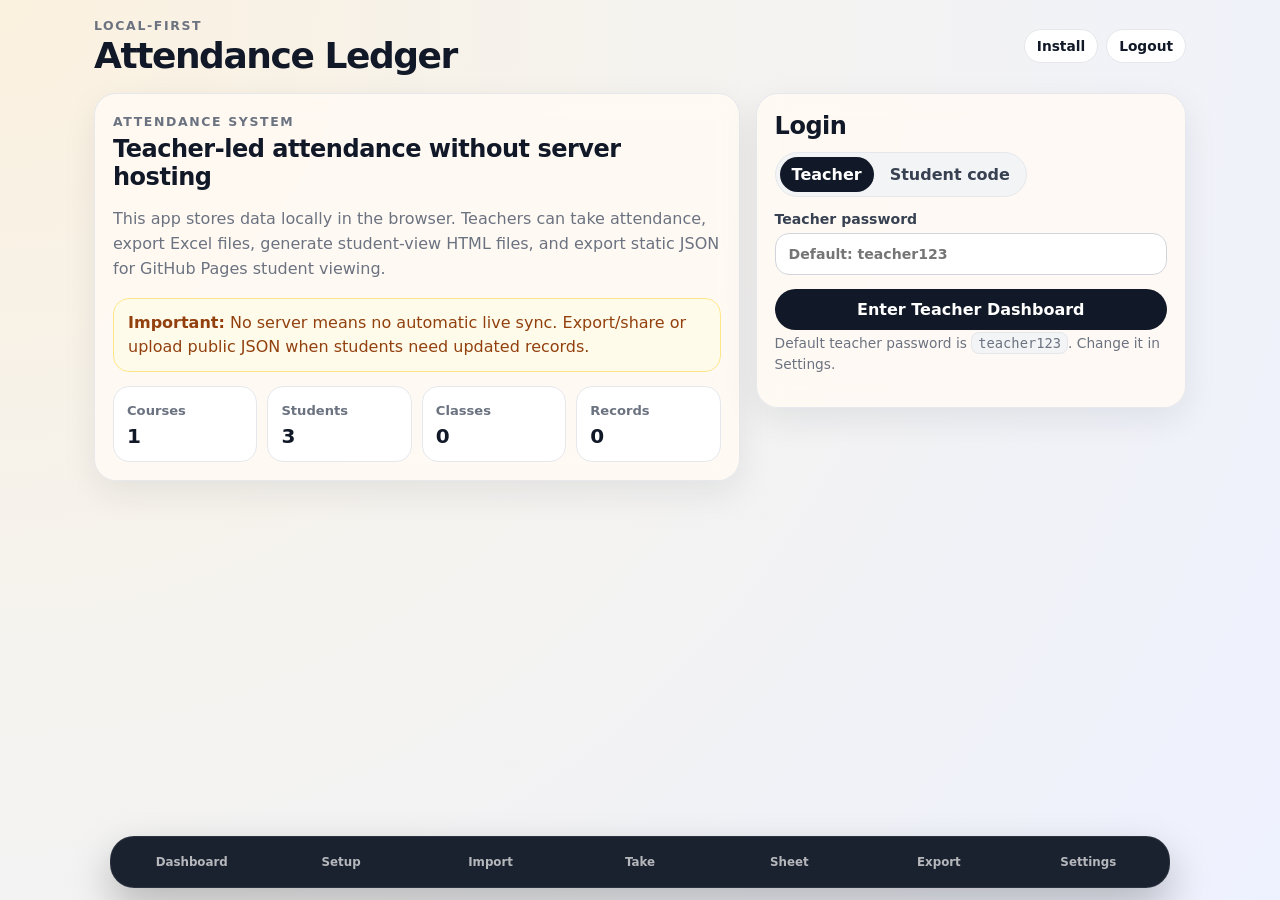
<file: index.html>
<!doctype html>
<html lang="en">
<head>
  <meta charset="utf-8" />
  <meta name="viewport" content="width=device-width, initial-scale=1, viewport-fit=cover" />
  <meta name="theme-color" content="#111827" />
  <title>Attendance Ledger PWA</title>
  <link rel="manifest" href="manifest.json" />
  <link rel="icon" href="assets/icon-192.png" />
  <link rel="apple-touch-icon" href="assets/icon-192.png" />
  <link rel="stylesheet" href="styles.css" />
</head>
<body>
  <div id="app" class="app-shell">
    <header class="topbar">
      <div>
        <p class="eyebrow">Local-first</p>
        <h1>Attendance Ledger</h1>
      </div>
      <div class="top-actions">
        <button id="installBtn" class="ghost small" hidden>Install</button>
        <button id="logoutBtn" class="ghost small" hidden>Logout</button>
      </div>
    </header>

    <main id="main" class="main"></main>

    <nav id="bottomNav" class="bottom-nav" hidden>
      <button data-route="dashboard">Dashboard</button>
      <button data-route="setup">Setup</button>
      <button data-route="import">Import</button>
      <button data-route="take">Take</button>
      <button data-route="sheet">Sheet</button>
      <button data-route="export">Export</button>
      <button data-route="settings">Settings</button>
    </nav>
  </div>

  <div id="toast" class="toast" aria-live="polite"></div>
  <script src="app.js"></script>
</body>
</html>
</file>
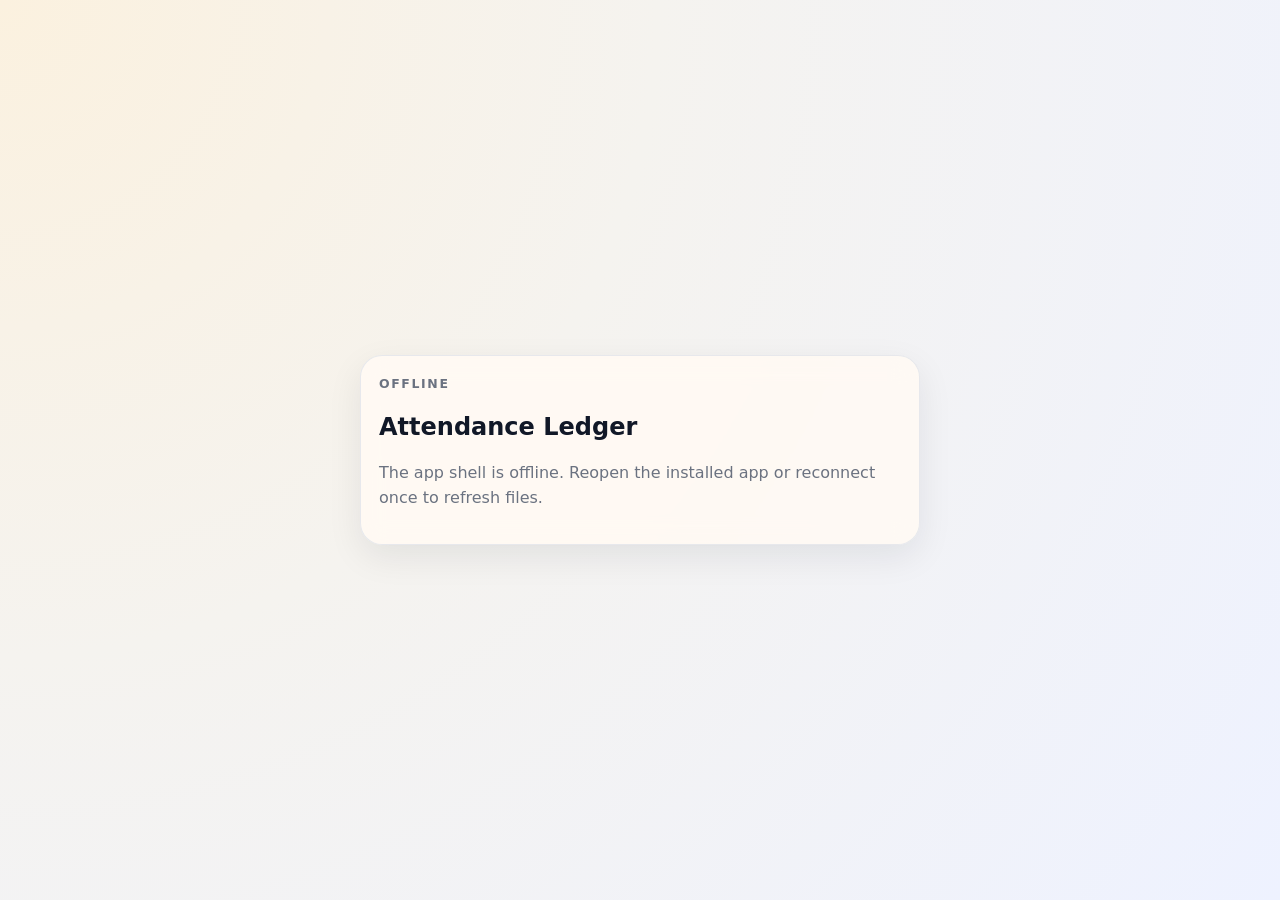
<file: offline.html>
<!doctype html>
<html lang="en">
<head>
  <meta charset="utf-8" />
  <meta name="viewport" content="width=device-width, initial-scale=1" />
  <title>Attendance Ledger Offline</title>
  <link rel="stylesheet" href="styles.css" />
</head>
<body>
  <main class="main offline-card">
    <section class="card">
      <p class="eyebrow">Offline</p>
      <h1>Attendance Ledger</h1>
      <p>The app shell is offline. Reopen the installed app or reconnect once to refresh files.</p>
    </section>
  </main>
</body>
</html>
</file>
<file: styles.css>
:root {
  --bg: #f5f3ef;
  --card: #fffaf3;
  --card-2: #ffffff;
  --text: #111827;
  --muted: #6b7280;
  --line: #e5e7eb;
  --primary: #111827;
  --primary-soft: #e8e1d7;
  --good: #166534;
  --warn: #92400e;
  --bad: #991b1b;
  --info: #1d4ed8;
  --shadow: 0 12px 35px rgba(17, 24, 39, .08);
  --radius: 22px;
}

* { box-sizing: border-box; }
html, body { margin: 0; padding: 0; min-height: 100%; }
body {
  font-family: Inter, ui-sans-serif, system-ui, -apple-system, BlinkMacSystemFont, "Segoe UI", sans-serif;
  background: radial-gradient(circle at top left, #fbf1df, var(--bg) 42%, #eef2ff 100%);
  color: var(--text);
}
button, input, select, textarea { font: inherit; }
button { cursor: pointer; }
.hidden { display: none !important; }
.app-shell { max-width: 1120px; min-height: 100vh; margin: 0 auto; padding: 18px 14px 98px; }
.topbar { display: flex; justify-content: space-between; gap: 12px; align-items: center; margin-bottom: 18px; }
.topbar h1 { margin: 0; font-size: clamp(1.55rem, 4vw, 2.25rem); line-height: 1.05; letter-spacing: -.04em; }
.eyebrow { margin: 0 0 4px; font-size: .78rem; text-transform: uppercase; letter-spacing: .13em; color: var(--muted); font-weight: 800; }
.top-actions { display: flex; gap: 8px; align-items: center; }
.main { display: grid; gap: 16px; }
.card {
  background: rgba(255, 250, 243, .92);
  border: 1px solid rgba(229, 231, 235, .9);
  border-radius: var(--radius);
  box-shadow: var(--shadow);
  padding: 18px;
  backdrop-filter: blur(12px);
}
.card.flat { box-shadow: none; background: var(--card-2); }
.card h2, .card h3 { margin: 0 0 12px; letter-spacing: -.02em; }
.card p { color: var(--muted); line-height: 1.55; }
.grid { display: grid; gap: 14px; }
.grid.two { grid-template-columns: repeat(2, minmax(0, 1fr)); }
.grid.three { grid-template-columns: repeat(3, minmax(0, 1fr)); }
.grid.four { grid-template-columns: repeat(4, minmax(0, 1fr)); }
@media (max-width: 760px) { .grid.two, .grid.three, .grid.four { grid-template-columns: 1fr; } }

.stat-grid { display: grid; grid-template-columns: repeat(4, minmax(0, 1fr)); gap: 10px; }
@media (max-width: 760px) { .stat-grid { grid-template-columns: repeat(2, minmax(0, 1fr)); } }
.stat {
  background: #fff;
  border: 1px solid var(--line);
  border-radius: 16px;
  padding: 13px;
}
.stat b { display: block; font-size: 1.25rem; margin-top: 5px; }
.stat span { color: var(--muted); font-size: .82rem; font-weight: 700; }

.form-grid { display: grid; grid-template-columns: repeat(2, minmax(0, 1fr)); gap: 12px; }
@media (max-width: 760px) { .form-grid { grid-template-columns: 1fr; } }
label { display: grid; gap: 6px; color: #374151; font-size: .88rem; font-weight: 750; }
input, select, textarea {
  width: 100%;
  border: 1px solid #d1d5db;
  border-radius: 14px;
  background: #fff;
  padding: 12px 13px;
  color: var(--text);
  outline: none;
}
textarea { min-height: 86px; resize: vertical; }
input:focus, select:focus, textarea:focus { border-color: #111827; box-shadow: 0 0 0 3px rgba(17,24,39,.08); }
.actions { display: flex; gap: 10px; flex-wrap: wrap; align-items: center; margin-top: 14px; }
button, .button {
  border: none;
  border-radius: 999px;
  background: var(--primary);
  color: #fff;
  padding: 11px 16px;
  font-weight: 800;
  text-decoration: none;
  display: inline-flex;
  align-items: center;
  justify-content: center;
  gap: 8px;
}
button.small, .button.small { padding: 8px 12px; font-size: .86rem; }
button.ghost, .button.ghost { background: #fff; color: var(--text); border: 1px solid var(--line); }
button.soft, .button.soft { background: var(--primary-soft); color: var(--text); }
button.danger { background: #7f1d1d; }
button.success { background: #14532d; }
button.warning { background: #92400e; }
button:disabled { opacity: .55; cursor: not-allowed; }

.bottom-nav {
  position: fixed;
  left: 50%;
  bottom: 12px;
  transform: translateX(-50%);
  width: min(1060px, calc(100% - 18px));
  background: rgba(17,24,39,.96);
  border: 1px solid rgba(255,255,255,.08);
  box-shadow: 0 18px 40px rgba(0,0,0,.25);
  border-radius: 24px;
  padding: 8px;
  display: grid;
  grid-template-columns: repeat(7, 1fr);
  gap: 4px;
  z-index: 50;
}
.bottom-nav button {
  border-radius: 18px;
  padding: 10px 7px;
  background: transparent;
  color: rgba(255,255,255,.68);
  font-size: .74rem;
  white-space: nowrap;
}
.bottom-nav button.active { background: #fff; color: #111827; }
@media (max-width: 640px) {
  .bottom-nav { grid-template-columns: repeat(4, 1fr); }
  .bottom-nav button { padding: 9px 4px; }
}

.table-wrap { overflow: auto; border: 1px solid var(--line); border-radius: 16px; background: #fff; }
table { border-collapse: collapse; width: 100%; min-width: 760px; background: #fff; }
th, td { border-bottom: 1px solid var(--line); padding: 10px 11px; text-align: left; font-size: .9rem; vertical-align: middle; }
th { background: #f9fafb; color: #374151; position: sticky; top: 0; z-index: 1; }
tr:last-child td { border-bottom: none; }
.badge { display: inline-flex; align-items: center; border-radius: 999px; padding: 4px 9px; font-size: .76rem; font-weight: 900; }
.badge.good { background: #dcfce7; color: var(--good); }
.badge.warn { background: #fef3c7; color: var(--warn); }
.badge.bad { background: #fee2e2; color: var(--bad); }
.badge.info { background: #dbeafe; color: var(--info); }
.badge.neutral { background: #f3f4f6; color: #374151; }
.status-group { display: flex; flex-wrap: wrap; gap: 6px; }
.status-group button { padding: 8px 9px; border-radius: 12px; background: #f3f4f6; color: #111827; border: 1px solid #e5e7eb; }
.status-group button.selected.good { background: #dcfce7; color: var(--good); border-color: #86efac; }
.status-group button.selected.warn { background: #fef3c7; color: var(--warn); border-color: #fcd34d; }
.status-group button.selected.bad { background: #fee2e2; color: var(--bad); border-color: #fca5a5; }

.notice { padding: 12px 14px; border-radius: 16px; background: #eef2ff; color: #3730a3; border: 1px solid #c7d2fe; line-height: 1.5; }
.notice.warn { background: #fffbeb; color: #92400e; border-color: #fde68a; }
.notice.bad { background: #fef2f2; color: #991b1b; border-color: #fecaca; }
.notice.good { background: #f0fdf4; color: #166534; border-color: #bbf7d0; }
.toast {
  position: fixed;
  left: 50%;
  bottom: 95px;
  transform: translateX(-50%) translateY(20px);
  background: #111827;
  color: #fff;
  border-radius: 999px;
  padding: 10px 16px;
  opacity: 0;
  pointer-events: none;
  transition: .25s ease;
  z-index: 100;
  max-width: calc(100% - 28px);
  text-align: center;
}
.toast.show { opacity: 1; transform: translateX(-50%) translateY(0); }
.login-layout { display: grid; grid-template-columns: 1.2fr .8fr; gap: 16px; align-items: start; }
@media (max-width: 860px) { .login-layout { grid-template-columns: 1fr; } }
.list { display: grid; gap: 10px; }
.item { display: flex; justify-content: space-between; gap: 12px; align-items: center; padding: 12px; background: #fff; border: 1px solid var(--line); border-radius: 16px; }
.item-title { font-weight: 900; }
.item-sub { color: var(--muted); font-size: .86rem; margin-top: 3px; }
.kbd { font-family: ui-monospace, SFMono-Regular, Menlo, Consolas, monospace; background: #f3f4f6; border: 1px solid #e5e7eb; border-radius: 8px; padding: 2px 6px; }
.preview-box { max-height: 320px; overflow: auto; background: #fff; border: 1px solid var(--line); border-radius: 16px; padding: 10px; }
.mode-pill { display: inline-flex; padding: 4px; background: #f3f4f6; border-radius: 999px; border: 1px solid var(--line); gap: 4px; }
.mode-pill button { background: transparent; color: #374151; padding: 8px 12px; }
.mode-pill button.active { background: #111827; color: #fff; }
.sheet-code { font-size: 1.1rem; letter-spacing: .08em; font-weight: 950; }
.offline-card { min-height: 100vh; place-content: center; max-width: 560px; margin: auto; }
@media print {
  body { background: #fff; }
  .topbar, .bottom-nav, .actions, .ghost, .no-print { display: none !important; }
  .app-shell { padding: 0; max-width: none; }
  .card { box-shadow: none; border: none; }
  table { min-width: 0; }
}
</file>
